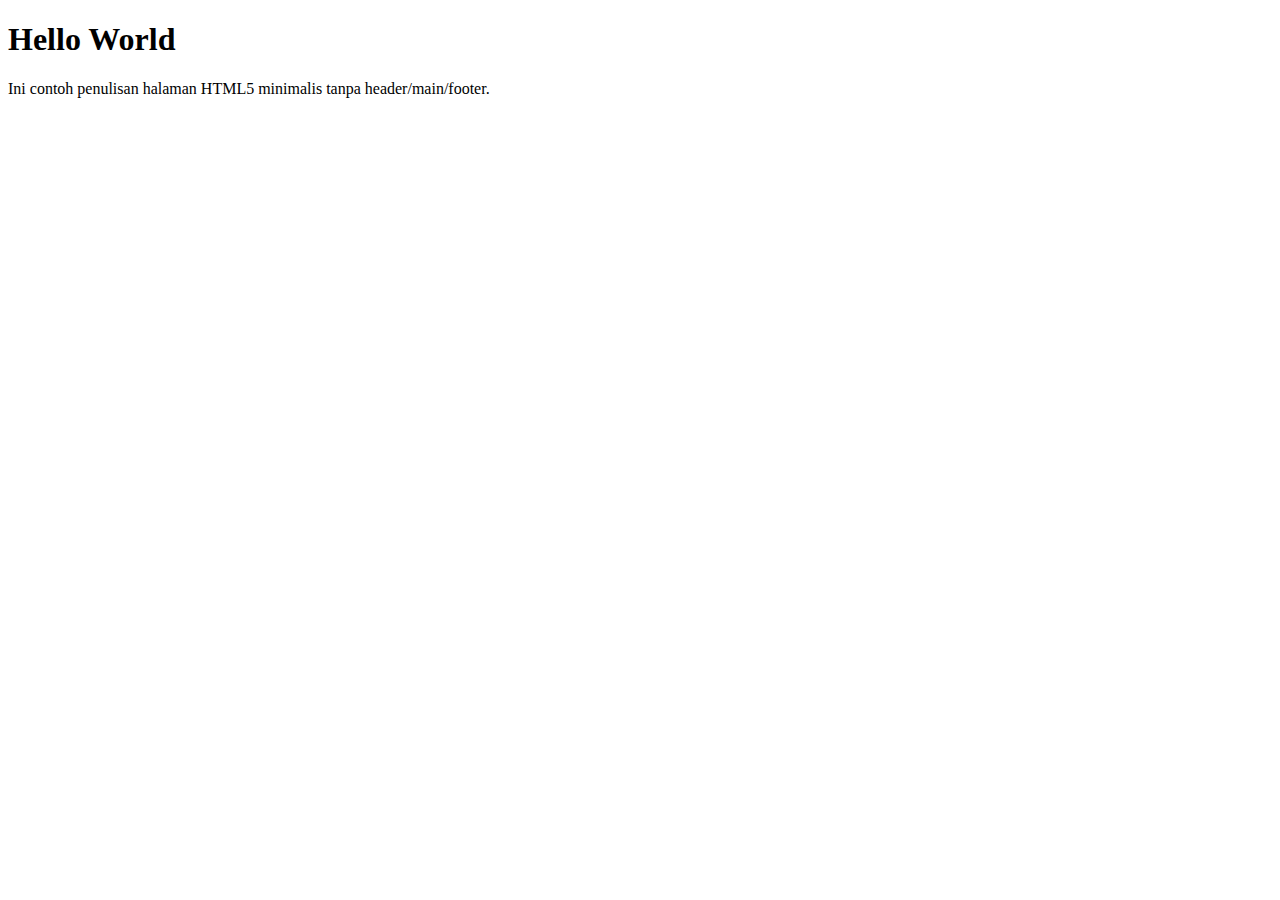
<file: index.html>
<!DOCTYPE html>
<html lang="id">
<head>
  <meta charset="UTF-8">
  <title>Dasar HTML5</title>
</head>
<body>
  <h1>Hello World</h1>
  <p>Ini contoh penulisan halaman HTML5 minimalis tanpa header/main/footer.</p>
</body>
</html>
</file>
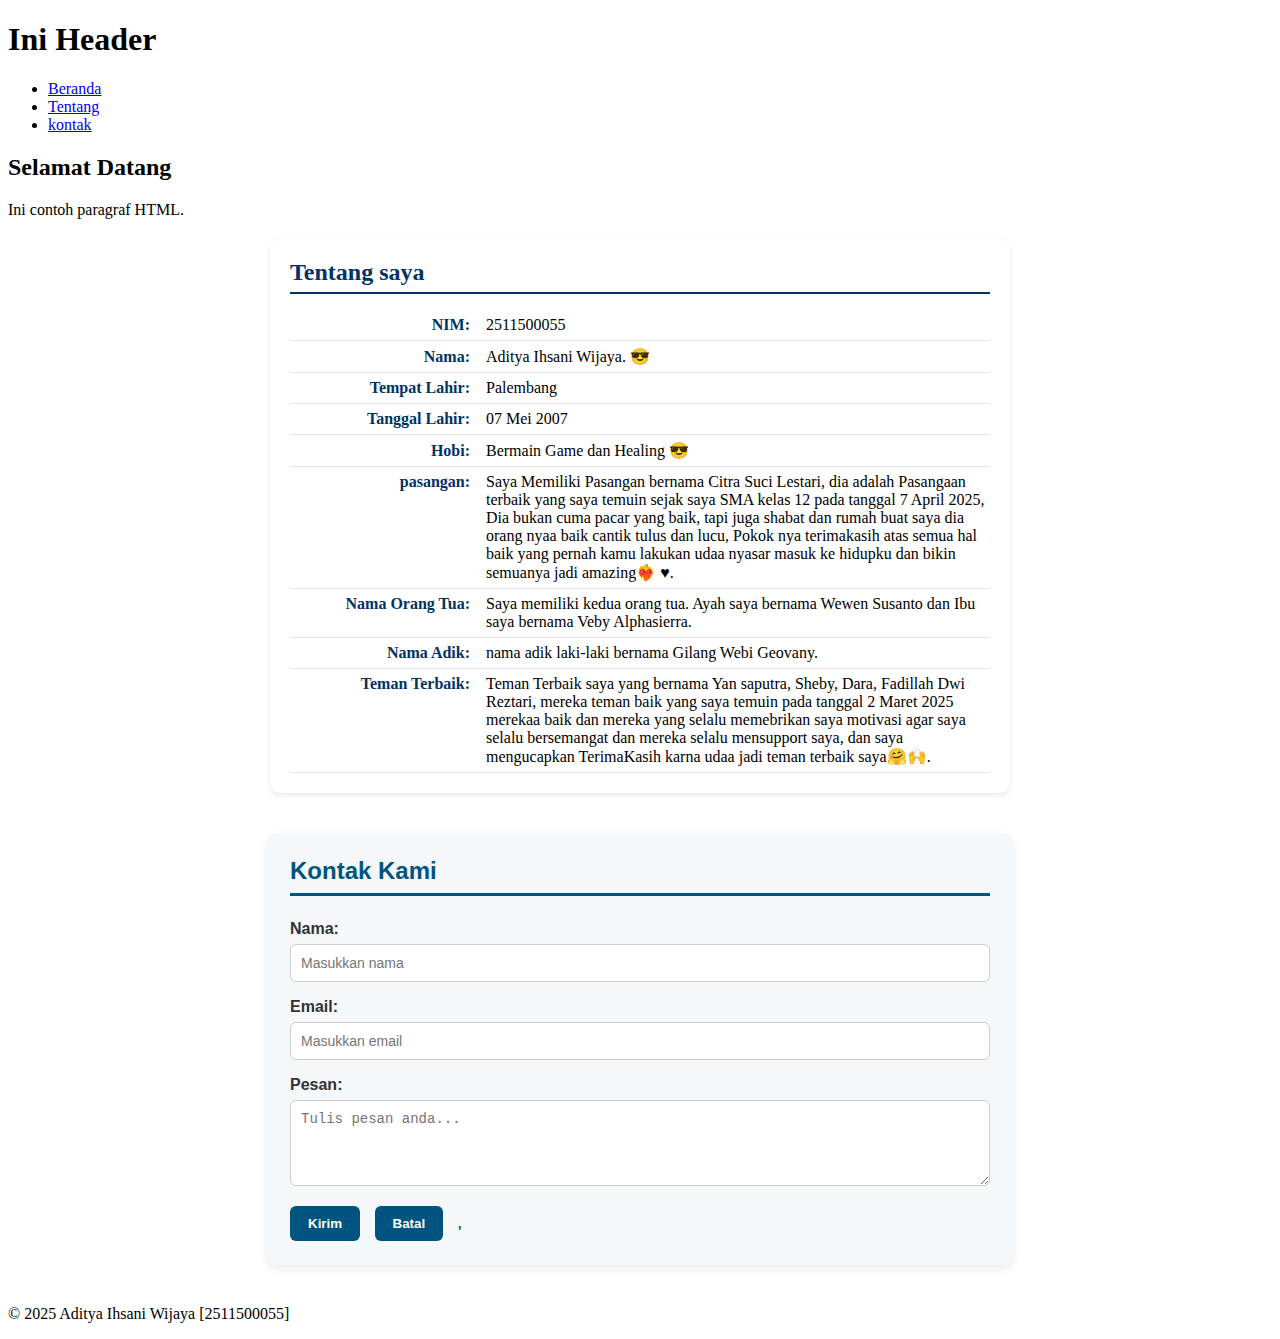
<file: pertemuan-03/index.html>
<!DOCTYPE html>
<html lang="en">

<head>
    <meta charset="UTF-8">
    <meta name="viewport" content="width=device-width, initial-scale=1.0">
    <title>Judul Halaman</title>
    <style>
        #about {
            background-color: #ffffff;
            border-radius: 10px;
            padding: 20px;
            max-width: 700px;
            margin: 20px auto;
            box-shadow: 0 2px 5px rgba(0, 0, 0, 0.1);
        }

        #about h2 {
            color: #003366;
            border-bottom: 2px solid #003366;
            padding-bottom: 6px;
            margin-top: 0;
            margin-bottom: 16px;
        }

        #about p {
            display: flex;
            justify-content: flex-start;
            align-items: baseline;
            margin: 0;
            padding: 6px 0;
            border-bottom: 1px solid #e6e6e6;
        }

        #about strong {
            min-width: 180px;
            color: #003366;
            font-weight: 600;
            text-align: right;
            padding-right: 16px;
            flex-shrink: 0;
        }

        @media (max-width: 600px) {
            #about p {
                flex-direction: column;
                align-items: flex-start;
            }

            #about strong {
                text-align: left;
                padding-right: 0;
                margin-bottom: 2px;
            }
        }

            #contact {
            background-color: #f4f8fb;
            border-radius: 12px;
            padding: 24px;
            max-width: 700px;
            margin: 40px auto;
            box-shadow: 0 4px 10px rgba(0, 0, 0, 0.08);
            font-family: 'Segoe UI', Tahoma, Geneva, Verdana, sans-serif;
         }

        #contact h2 {
            color: #005580;
            border-bottom: 3px solid #005580;
            padding-bottom: 8px;
            margin-top: 0;
            margin-bottom: 1.5rem;
            font-size: 24px;
         }

        #contact label {
            display: block;
            margin-bottom: 6px;
            font-weight: 600;
            color: #333333;
         }

        #contact input,
        #contact textarea {
            width: 100%;
            padding: 10px;
            margin-bottom: 16px;
            border: 1px solid #cccccc;
            border-radius: 6px;
            box-sizing: border-box;
            font-size: 14px;
         }

        #contact input:focus,
        #contact textarea:focus {
            border-color: #005580;
            outline: none;
            box-shadow: 0 0 5px rgba(0, 85, 128, 0.3);
         }

        #contact button {
            padding: 10px 18px;
            margin-right: 10px;
            border: none;
            border-radius: 6px;
            background-color: #005580;
            color: white;
            font-weight: bold;
            cursor: pointer;
            transition: background-color 0.3s ease;
         }

        #contact button:hover {
            background-color: #003d59;
         }

        @media (max-width: 600px) {
          #contact {
            padding: 16px;
        }

         #contact h2 {
            font-size: 20px;
        }
     }
    </style>
</head>
<body>
    <header>
        <h1>Ini Header</h1>
        <nav>
            <ul>
                <li><a href="#home">Beranda</a></li>
                <li><a href="#about">Tentang</a></li>
                <li><a href="#contact">kontak</a></li>
            </ul>
        </nav>
    </header>
    <main>
        <section id="home">
            <h2>Selamat Datang</h2>
            <p>Ini contoh paragraf HTML.
            <p>
        </section>
        <section id="about">
            <h2>Tentang saya</h2>
            <p><strong>NIM:</strong> 2511500055</p>
            <p><strong>Nama:</strong> Aditya Ihsani Wijaya. &#128526;</p>
            <p><strong>Tempat Lahir:</strong> Palembang</p>
            <p><strong>Tanggal Lahir:</strong> 07 Mei 2007</p>
            <p><strong>Hobi:</strong> Bermain Game dan Healing &#128526;</p>
            <p><strong>pasangan:</strong> Saya Memiliki Pasangan bernama Citra Suci Lestari, dia adalah Pasangaan
                terbaik yang saya temuin sejak saya SMA kelas 12 pada tanggal 7 April 2025, Dia bukan cuma pacar yang
                baik, tapi juga shabat dan rumah buat saya dia orang nyaa baik cantik tulus dan lucu, Pokok nya
                terimakasih atas semua hal baik yang pernah kamu lakukan udaa nyasar masuk ke hidupku dan bikin semuanya
                jadi amazing❤️‍🔥 &hearts;.</p>
            <p><strong>Nama Orang Tua:</strong> Saya memiliki kedua orang tua. Ayah saya bernama Wewen Susanto dan Ibu
                saya bernama Veby Alphasierra.</p>
            <p><strong>Nama Adik:</strong> nama adik laki-laki bernama Gilang Webi Geovany.</p>
            <p><strong>Teman Terbaik:</strong> Teman Terbaik saya yang bernama Yan saputra, Sheby, Dara, Fadillah Dwi
                Reztari, mereka teman baik yang saya temuin pada tanggal 2 Maret 2025 merekaa baik dan mereka yang
                selalu memebrikan saya motivasi agar saya selalu bersemangat dan mereka selalu mensupport saya, dan saya
                mengucapkan TerimaKasih karna udaa jadi teman terbaik saya🤗🙌.</p>
        </section>
        <section id="contact">
            <h2>Kontak Kami</h2>
    
            <form action="" method="GET">
              <label for="txtNama">Nama:</label>
              <input type="text" id="txtNama" name="txtNama" placeholder="Masukkan nama" required autocomplete="name">

              <label for="txtEmail">Email:</label>
              <input type="email" id="txtEmail" name="txtEmail" placeholder="Masukkan email" required autocomplete="email">

              <label for="txtPesan">Pesan:</label>
              <textarea id="txtPesan" name="txtPesan" rows="4" placeholder="Tulis pesan anda..." required></textarea>

              <button type="submit">Kirim</button>
              <button type="reset">Batal</button>
           ,</form>
        </section>
    </main>
    <footer>
        <p>&copy; 2025 Aditya Ihsani Wijaya [2511500055]</p>
    </footer>
</body>
</html>
</file>
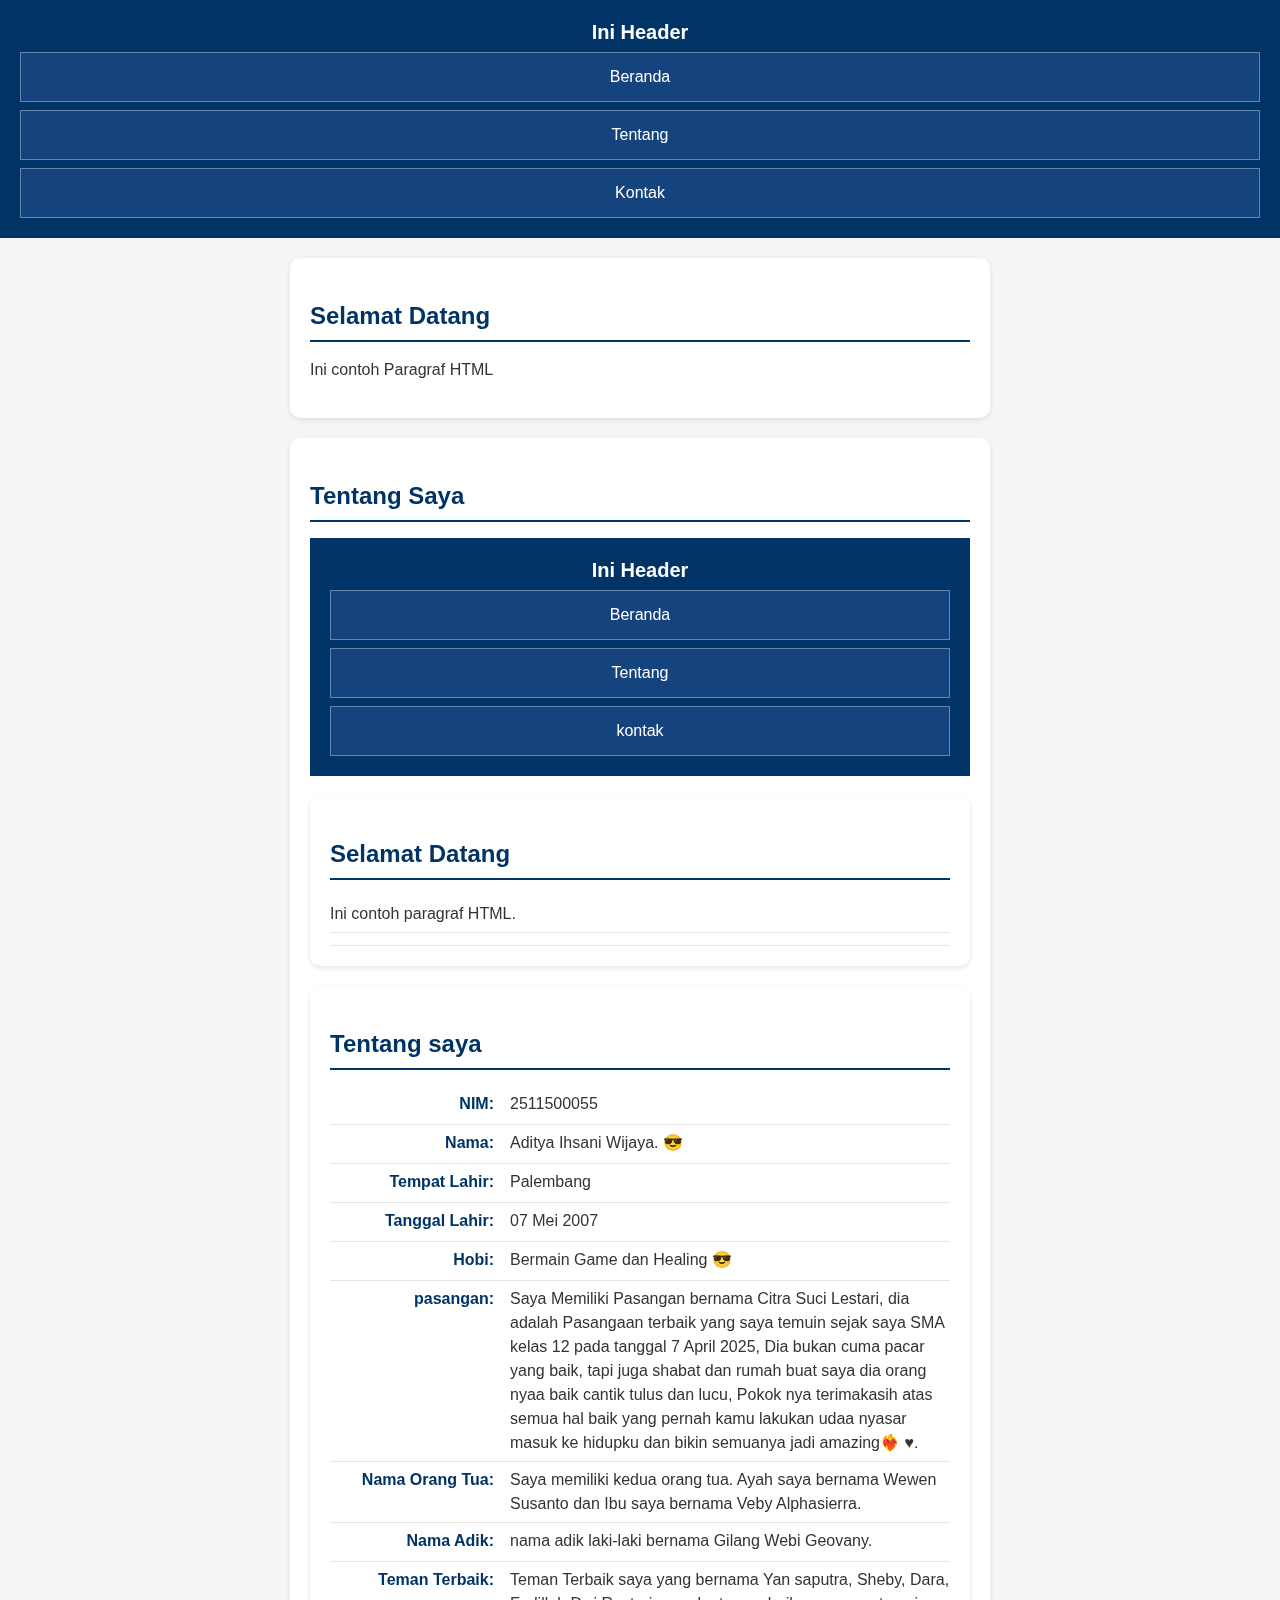
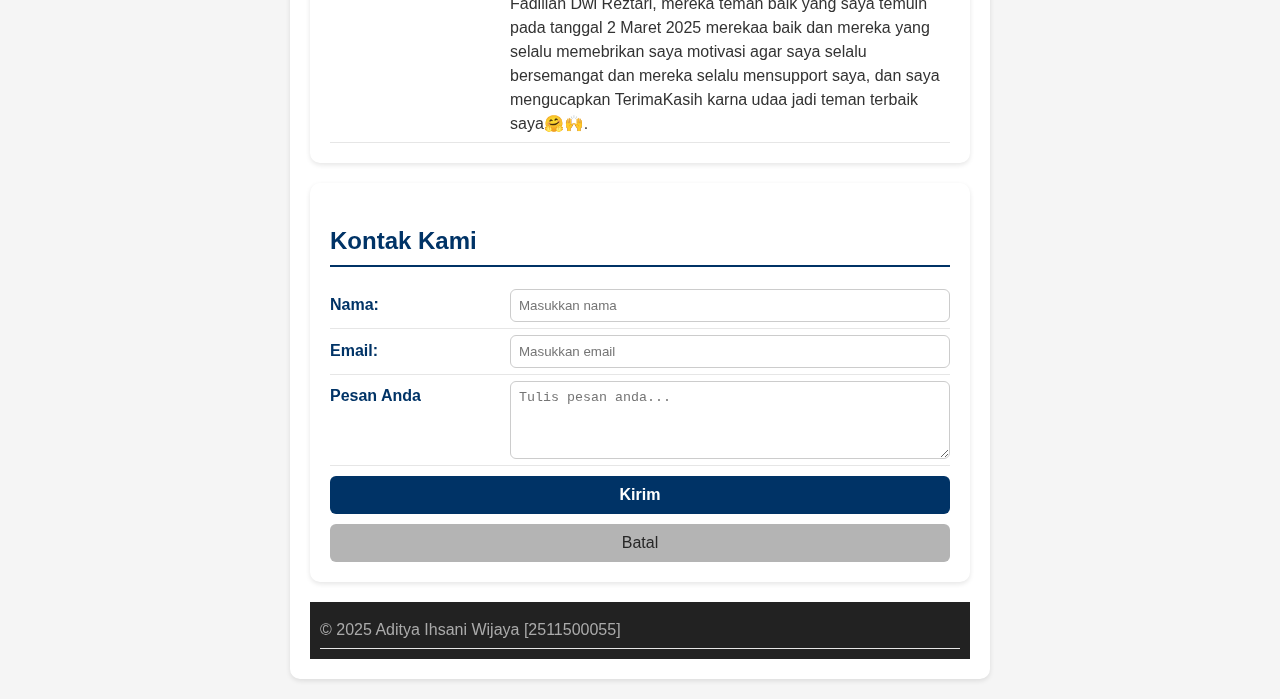
<file: pertemuan-04/index.html>
<!DOCTYPE html>
<html lang="en">

<head>
    <meta charset="UTF-8">
    <meta name="viewport" content="width=device-width, initial-scale=1.0">
    <title>Judul Halaman</title>
    <link rel="stylesheet" href="sytle.css">
</head>

<body>
    <header>
        <h1>Ini Header</h1>
        <nav>
            <ul>
                <li><a href="#home">Beranda</a></li>
                <li><a href="#about">Tentang</a></li>
                <li><a href="#contact">Kontak</a></li>
            </ul>
        </nav>
    </header>
    <main>
        <section id="home">
            <h2>Selamat Datang</h2>
            <p>Ini contoh Paragraf HTML</p>
        </section>
        <section id="about">
            <h2>Tentang Saya</h2>
            <style>
                #about p {
                    display: flex;
                    justify-content: flex-start;
                    align-items: baseline;
                    margin: 0;
                    padding: 6px 0;
                    border-bottom: 1px solid #e6e6e6
                }

                #about strong {
                    min-width: 180px;
                    color: #003366;
                    font-weight: 600;
                    text-align: right;
                    padding-right: 16px;
                    flex-shrink: 0;
                }

                @media (max-width: 600px) {
                    #about p {
                        flex-direction: column;
                        align-items: flex-start;
                    }

                    #about strong {
                        text-align: left;
                        padding-right: 0;
                        margin-bottom: 2px;
                    }
                }
            </style>
            </head>

            <body>
                <header>
                    <h1>Ini Header</h1>
                    <nav>
                        <ul>
                            <li><a href="#home">Beranda</a></li>
                            <li><a href="#about">Tentang</a></li>
                            <li><a href="#contact">kontak</a></li>
                        </ul>
                    </nav>
                </header>
                <main>
                    <section id="home">
                        <h2>Selamat Datang</h2>
                        <p>Ini contoh paragraf HTML.
                        <p>
                    </section>
                    <section id="about">
                        <h2>Tentang saya</h2>
                        <p><strong>NIM:</strong> 2511500055</p>
                        <p><strong>Nama:</strong> Aditya Ihsani Wijaya. &#128526;</p>
                        <p><strong>Tempat Lahir:</strong> Palembang</p>
                        <p><strong>Tanggal Lahir:</strong> 07 Mei 2007</p>
                        <p><strong>Hobi:</strong> Bermain Game dan Healing &#128526;</p>
                        <p><strong>pasangan:</strong> Saya Memiliki Pasangan bernama Citra Suci Lestari, dia adalah
                            Pasangaan
                            terbaik yang saya temuin sejak saya SMA kelas 12 pada tanggal 7 April 2025, Dia bukan cuma
                            pacar yang
                            baik, tapi juga shabat dan rumah buat saya dia orang nyaa baik cantik tulus dan lucu, Pokok
                            nya
                            terimakasih atas semua hal baik yang pernah kamu lakukan udaa nyasar masuk ke hidupku dan
                            bikin semuanya
                            jadi amazing❤️‍🔥 &hearts;.</p>
                        <p><strong>Nama Orang Tua:</strong> Saya memiliki kedua orang tua. Ayah saya bernama Wewen
                            Susanto dan Ibu
                            saya bernama Veby Alphasierra.</p>
                        <p><strong>Nama Adik:</strong> nama adik laki-laki bernama Gilang Webi Geovany.</p>
                        <p><strong>Teman Terbaik:</strong> Teman Terbaik saya yang bernama Yan saputra, Sheby, Dara,
                            Fadillah Dwi
                            Reztari, mereka teman baik yang saya temuin pada tanggal 2 Maret 2025 merekaa baik dan
                            mereka yang
                            selalu memebrikan saya motivasi agar saya selalu bersemangat dan mereka selalu mensupport
                            saya, dan saya
                            mengucapkan TerimaKasih karna udaa jadi teman terbaik saya🤗🙌.</p>
                    </section>
                    <section id="contact">
                        <h2>Kontak Kami</h2>

                        <form action="" method="GET">
                            <label for="txtNama"><span>Nama:</span>
                                <input type="text" id="txtNama" name="txtNama" placeholder="Masukkan nama" required
                                    autocomplete="name">
                            </label>
                            <label for="txtEmail"><span>Email:</span>
                                <input type="email" id="txtEmail" name="txtEmail" placeholder="Masukkan email" required
                                    autocomplete="email">
                            </label>
                            <label for="txtPesan"><span>Pesan Anda</span>
                                <textarea id="txtPesan" name="txtPesan" rows="4" placeholder="Tulis pesan anda..."
                                    required></textarea>
                            </label>
                            <button type="submit">Kirim</button>
                            <button type="reset">Batal</button>
                        </form>
                    </section>
                </main>
                <footer>
                    <p>&copy; 2025 Aditya Ihsani Wijaya [2511500055]</p>
                </footer>
            </body>

</html>
</file>
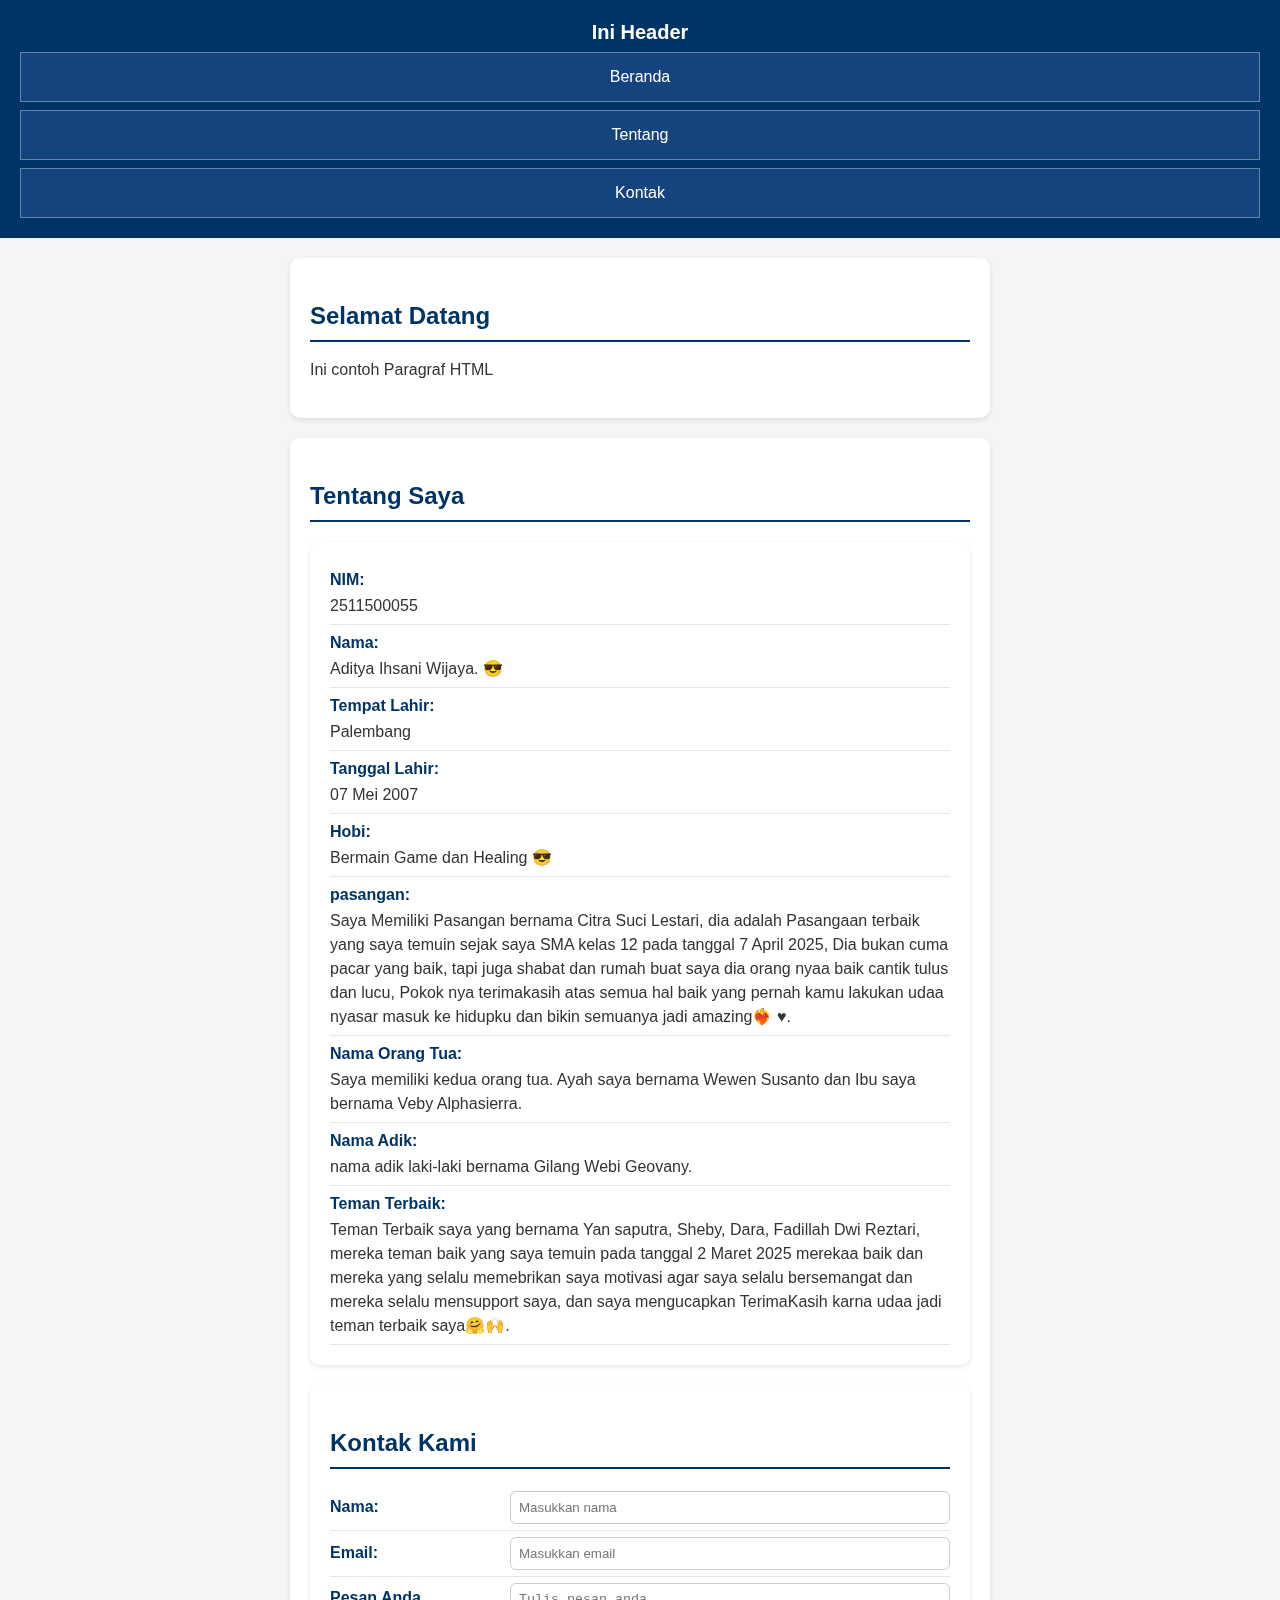
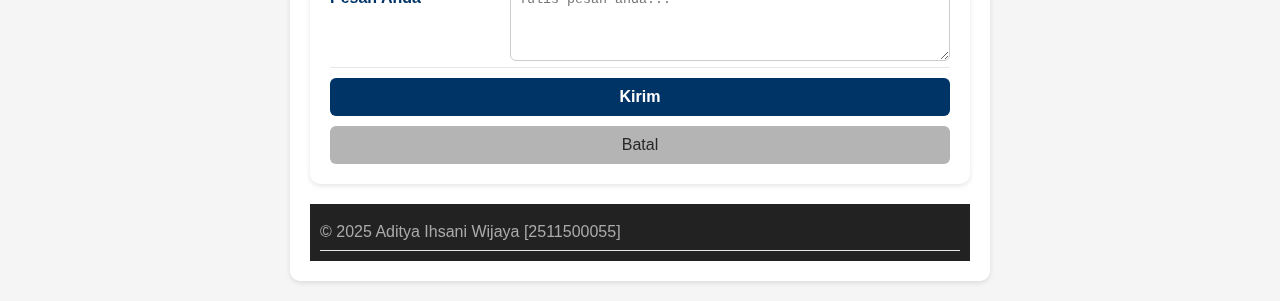
<file: pertemuan-05/index.html>
<!DOCTYPE html>
<html lang="en">

<head>
    <meta charset="UTF-8">
    <meta name="viewport" content="width=device-width, initial-scale=1.0">
    <title>Judul Halaman</title>
    <link rel="stylesheet" href="style.css">
</head>

<body>
    <header>
        <h1>Ini Header</h1>
        <button class="menu-toggle" id="menu-toggle" aria-label="Toggle Navigation">
            &#9776;
        </button>
        <nav>
            <ul>
                <li><a href="#home">Beranda</a></li>
                <li><a href="#about">Tentang</a></li>
                <li><a href="#contact">Kontak</a></li>
            </ul>
        </nav>
    </header>
    <main>
        <section id="home">
            <h2>Selamat Datang</h2>
            <p>Ini contoh Paragraf HTML</p>
        </section>
        <section id="about">
            <h2>Tentang Saya</h2>
            <style>
                #about p {
                    display: flex;
                    justify-content: flex-start;
                    align-items: baseline;
                    margin: 0;
                    padding: 6px 0;
                    border-bottom: 1px solid #e6e6e6
                }

                #about strong {
                    min-width: 180px;
                    color: #003366;
                    font-weight: 600;
                    text-align: right;
                    padding-right: 16px;
                    flex-shrink: 0;
                }

                    #about p {
                        flex-direction: column;
                        align-items: flex-start;
                    }

                    #about strong {
                        text-align: left;
                        padding-right: 0;
                        margin-bottom: 2px;
                    }
                
            </style>

                <main>

                    <section id="about">
                        <p><strong>NIM:</strong> 2511500055</p>
                        <p><strong>Nama:</strong> Aditya Ihsani Wijaya. &#128526;</p>
                        <p><strong>Tempat Lahir:</strong> Palembang</p>
                        <p><strong>Tanggal Lahir:</strong> 07 Mei 2007</p>
                        <p><strong>Hobi:</strong> Bermain Game dan Healing &#128526;</p>
                        <p><strong>pasangan:</strong> Saya Memiliki Pasangan bernama Citra Suci Lestari, dia adalah
                            Pasangaan
                            terbaik yang saya temuin sejak saya SMA kelas 12 pada tanggal 7 April 2025, Dia bukan cuma
                            pacar yang
                            baik, tapi juga shabat dan rumah buat saya dia orang nyaa baik cantik tulus dan lucu, Pokok
                            nya
                            terimakasih atas semua hal baik yang pernah kamu lakukan udaa nyasar masuk ke hidupku dan
                            bikin semuanya
                            jadi amazing❤️‍🔥 &hearts;.</p>
                        <p><strong>Nama Orang Tua:</strong> Saya memiliki kedua orang tua. Ayah saya bernama Wewen
                            Susanto dan Ibu
                            saya bernama Veby Alphasierra.</p>
                        <p><strong>Nama Adik:</strong> nama adik laki-laki bernama Gilang Webi Geovany.</p>
                        <p><strong>Teman Terbaik:</strong> Teman Terbaik saya yang bernama Yan saputra, Sheby, Dara,
                            Fadillah Dwi
                            Reztari, mereka teman baik yang saya temuin pada tanggal 2 Maret 2025 merekaa baik dan
                            mereka yang
                            selalu memebrikan saya motivasi agar saya selalu bersemangat dan mereka selalu mensupport
                            saya, dan saya
                            mengucapkan TerimaKasih karna udaa jadi teman terbaik saya🤗🙌.</p>
                    </section>
                    <section id="contact">
                        <h2>Kontak Kami</h2>

                        <form action="" method="GET">
                            <label for="txtNama"><span>Nama:</span>
                                <input type="text" id="txtNama" name="txtNama" placeholder="Masukkan nama" required
                                    autocomplete="name">
                            </label>
                            <label for="txtEmail"><span>Email:</span>
                                <input type="email" id="txtEmail" name="txtEmail" placeholder="Masukkan email" required
                                    autocomplete="email">
                            </label>
                            <label for="txtPesan"><span>Pesan Anda</span>
                                <textarea id="txtPesan" name="txtPesan" rows="4" placeholder="Tulis pesan anda..."
                                    required></textarea>
                            </label>
                            <button type="submit">Kirim</button>
                            <button type="reset">Batal</button>
                        </form>
                    </section>
                </main>
                <footer>
                    <p>&copy; 2025 Aditya Ihsani Wijaya [2511500055]</p>
                </footer>

                <script src="script.js"></script>
            </body>

</html>
</file>
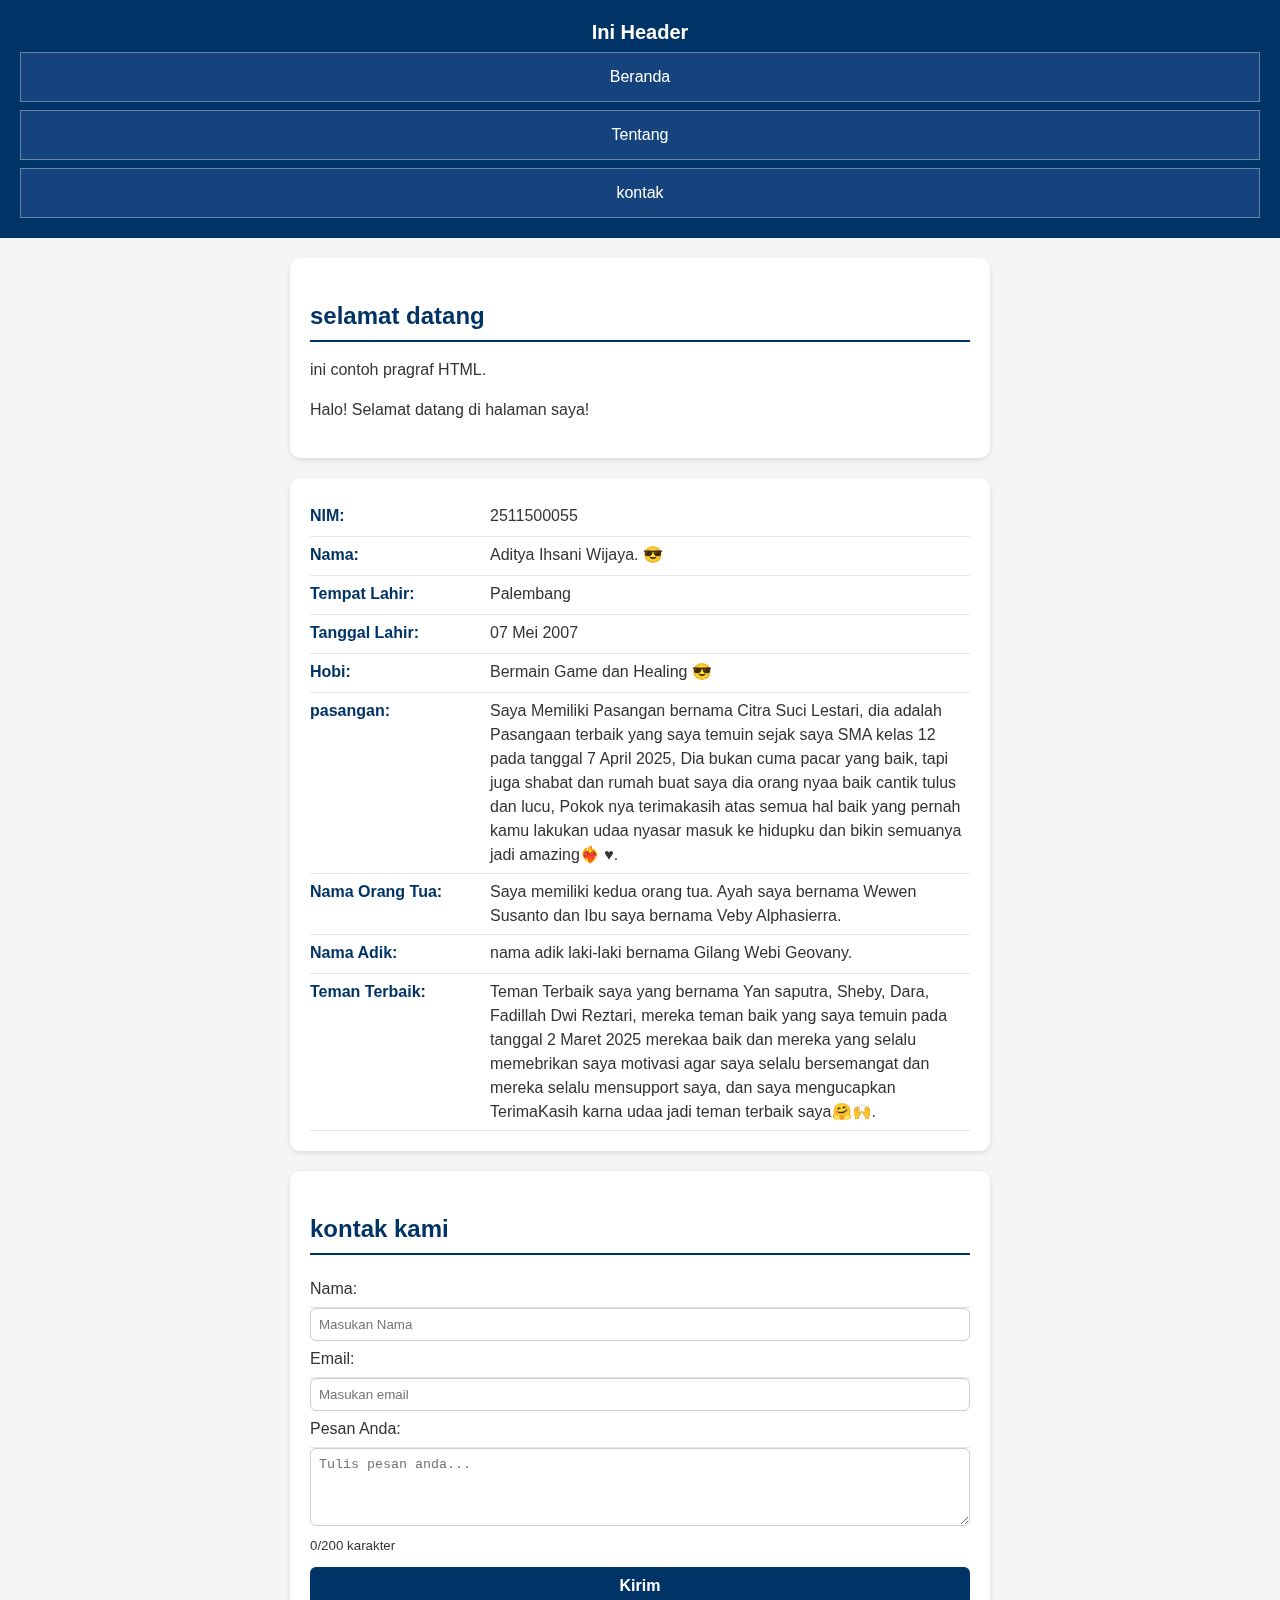
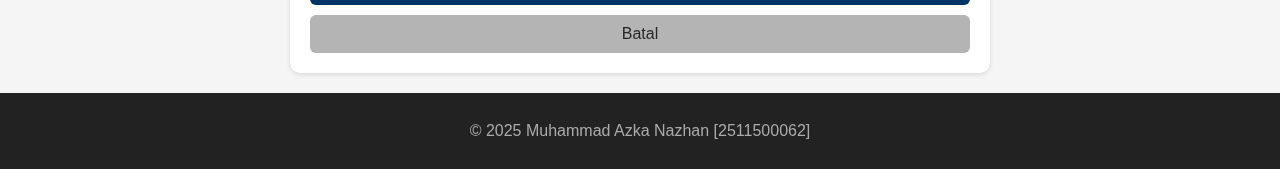
<file: pertemuan-06/index.html>
<!DOCTYPE html>
<html lang="en">

<head>
    <meta charset="UTF-8">
    <meta name="viewport" content="width=device-width, initial-scale=1.0">
    <title>Judul Halaman</title>
<link rel="stylesheet" href="style.css">
</head>
<body>
    <header>
        <h1>Ini Header</h1>
        <button class="menu-toggle" id="menuToggle" aria-label="Toggle Navigation">
            &#9776;
        </button>
        <nav>
            <ul>
                <li><a href="#home">Beranda</a></li>
                <li><a href="#about">Tentang</a></li>
                <li><a href="#contact">kontak</a></li>
            </ul>
        </nav>
    </header>
    <main>
        <section id="home">
            <h2>selamat datang</h2>
            <P>ini contoh pragraf HTML.</P>
        </section>
        <section id="about">
                        <p><strong>NIM:</strong> 2511500055</p>
                        <p><strong>Nama:</strong> Aditya Ihsani Wijaya. &#128526;</p>
                        <p><strong>Tempat Lahir:</strong> Palembang</p>
                        <p><strong>Tanggal Lahir:</strong> 07 Mei 2007</p>
                        <p><strong>Hobi:</strong> Bermain Game dan Healing &#128526;</p>
                        <p><strong>pasangan:</strong> Saya Memiliki Pasangan bernama Citra Suci Lestari, dia adalah
                            Pasangaan
                            terbaik yang saya temuin sejak saya SMA kelas 12 pada tanggal 7 April 2025, Dia bukan cuma
                            pacar yang
                            baik, tapi juga shabat dan rumah buat saya dia orang nyaa baik cantik tulus dan lucu, Pokok
                            nya
                            terimakasih atas semua hal baik yang pernah kamu lakukan udaa nyasar masuk ke hidupku dan
                            bikin semuanya
                            jadi amazing❤️‍🔥 &hearts;.</p>
                        <p><strong>Nama Orang Tua:</strong> Saya memiliki kedua orang tua. Ayah saya bernama Wewen
                            Susanto dan Ibu
                            saya bernama Veby Alphasierra.</p>
                        <p><strong>Nama Adik:</strong> nama adik laki-laki bernama Gilang Webi Geovany.</p>
                        <p><strong>Teman Terbaik:</strong> Teman Terbaik saya yang bernama Yan saputra, Sheby, Dara,
                            Fadillah Dwi
                            Reztari, mereka teman baik yang saya temuin pada tanggal 2 Maret 2025 merekaa baik dan
                            mereka yang
                            selalu memebrikan saya motivasi agar saya selalu bersemangat dan mereka selalu mensupport
                            saya, dan saya
                            mengucapkan TerimaKasih karna udaa jadi teman terbaik saya🤗🙌.</p>

    </section>
    <section id="contact">
            <h2>kontak kami</h2>
      <form action="" method="GET">
        <div class="form-row">
          <label for="txtNama">Nama:</label>
          <input type="text" id="txtNama" name="txtnama" placeholder="Masukan Nama" required autocomplete="name">
        </div>

        <div class="form-row">
          <label for="txtemail">Email:</label>
          <input type="email" id="txtemail" name="txtemail" placeholder="Masukan email" required autocomplete="email">
        </div>

        <label for="txtPesan">Pesan Anda:</label>
        <textarea id="txtPesan" name="txtPesan" rows="4" placeholder="Tulis pesan anda..." required></textarea>
        <small id="charCount">0/200 karakter</small>
        </label>

        <div class="form-row">
          <button type="submit">Kirim</button>
          <button type="reset">Batal</button>
        </div>
      </form>
        </section>
    </main>
    <footer>
        <p>&copy; 2025 Muhammad Azka Nazhan [2511500062]</p>
    </footer>
    <script src="script.js"></script>
</body>

</html>
</file>
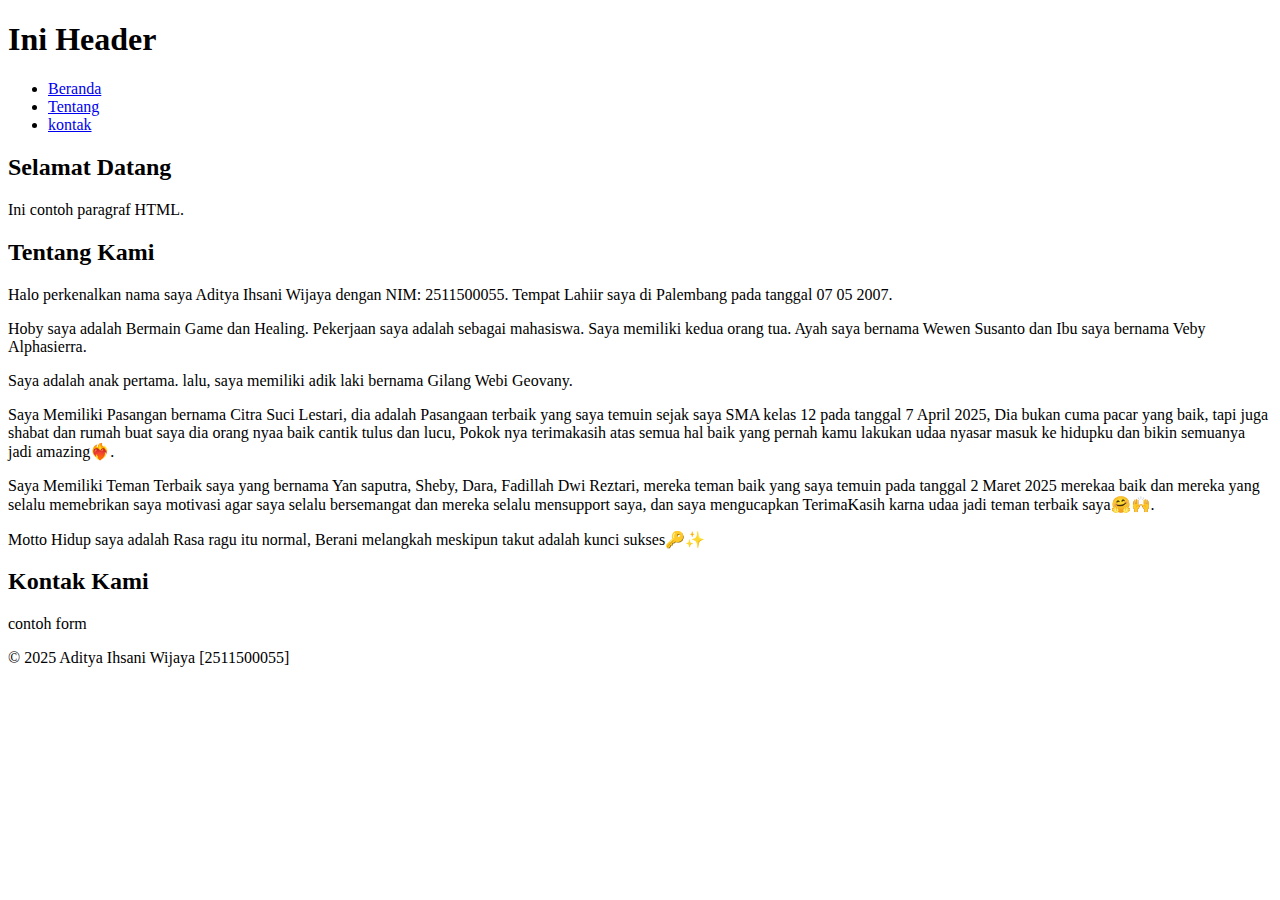
<file: pertemuan-02/emmet.html>
<!DOCTYPE html>
<html lang="en">
<head>
    <meta charset="UTF-8">
    <meta name="viewport" content="width=device-width, initial-scale=1.0">
    <title>Document</title>
</head>
<body>
   <header>
    <h1>Ini Header</h1>
    <nav>
        <ul>
            <li><a href="#home">Beranda</a></li>
            <li><a href="#about">Tentang</a></li>
            <li><a href="#contact">kontak</a></li>
        </ul>
    </nav>
   </header>
   <main>
    <section id="home">
    <h2>Selamat Datang</h2>
    <p>Ini contoh paragraf HTML.<p>
   </section>
   <section id="about">
    <h2>Tentang Kami</h2>
    <p>Halo perkenalkan nama saya Aditya Ihsani Wijaya dengan NIM: 2511500055. Tempat Lahiir saya di Palembang pada tanggal 07 05 2007.</p>
    <p>Hoby saya adalah Bermain Game dan Healing. Pekerjaan saya adalah sebagai mahasiswa. Saya memiliki kedua orang tua. Ayah saya bernama Wewen Susanto dan Ibu saya bernama Veby Alphasierra.</p>
    <p>Saya adalah anak pertama. lalu, saya memiliki adik laki bernama Gilang Webi Geovany.</p>
    <p>Saya Memiliki Pasangan bernama Citra Suci Lestari, dia adalah Pasangaan terbaik yang saya temuin sejak saya SMA kelas 12 pada tanggal 7 April 2025, Dia bukan cuma pacar yang baik, tapi juga shabat dan rumah buat saya dia orang nyaa baik cantik tulus dan lucu, Pokok nya terimakasih atas semua hal baik yang pernah kamu lakukan udaa nyasar masuk ke hidupku dan bikin semuanya jadi amazing❤️‍🔥.
    <P>Saya Memiliki Teman Terbaik saya yang bernama Yan saputra, Sheby, Dara, Fadillah Dwi Reztari, mereka teman baik yang saya temuin pada tanggal 2 Maret 2025 merekaa baik dan mereka yang selalu memebrikan saya motivasi agar saya selalu bersemangat dan mereka selalu mensupport saya, dan saya mengucapkan TerimaKasih karna udaa jadi teman terbaik saya🤗🙌.</P>
    <p>Motto Hidup saya adalah Rasa ragu itu normal, Berani melangkah meskipun takut adalah kunci sukses🔑✨</p>
    </p>
   </section>
   <section id="contact">
    <h2>Kontak Kami</h2>
    <p>contoh form</p>
   </section>
</main>
   <footer>
    <p>&copy; 2025 Aditya Ihsani Wijaya [2511500055]</p>
   </footer>
</body>
</html>
</file>
<file: pertemuan-04/sytle.css>
* {
        box-sizing: border-box;
    }
    
    body {
        margin: 0;
        font-family: Arial, sans-serif;
        background: #f5f5f5;
        color: #333;
        line-height: 1.5;
    }

    header {
        background: #003366;
        color: #fff;
        padding: 20px;
        text-align: center;
    }

    header ul {
        display: flex;
        justify-content: center;
        list-style: none;
        padding: 0;
        margin: 10px 0 0;
    }

    header li a {
        color: #fff;
        text-decoration: none;
        padding: 6px 12px;
    }
    
    
    #home,
    #about,
    #contact {
       background-color: #ffffff;
       border-radius: 10px;
       padding: 20px;
       max-width: 700px;
       margin: 20px auto;
       box-shadow: 0 2px 5px rgba(0, 0, 0, 0.1);
    }

        #home h2,
        #about h2,
        #contact h2 {
            color: #003366;
            border-bottom: 2px solid #003366;
            padding-bottom: 6px;
            margin-bottom: 0;
            margin-bottom: 16px;
        }

        #home p {
            text-align: justify;
        }

        footer {
            background: #222;
            color: #aaa;
            text-align: center;
            padding: 10px;
        }

        header li a:hover {
            background-color: #82020d;
            border-radius: 6px;
            transition: background-color 0.3s ease;
        }

        header li a:focus {
            outline: 2px solid #fff;
            outline-offset: 2px;
            border-radius: 6px;
            background-color: rgba(255, 255, 255, 0.15);
        }

        header li a:active {
            background-color: #cc04a1;
            transform: translateY(1px);
        }

        @media (max-width: 600px) {
            header {
                padding: 16px;
                position: sticky;
                top: 0;
                z-index: 1000;
            }
        }

        header h1 {
            margin: 0 0 8px;
            font-size: 20px;
            line-height: 1.2;
        }

        header ul {
            flex-direction: column;
            align-items: stretch;
            gap: 8px;
            margin: 8px 0 0;
        }

        header li a {
            display: block;
            padding: 12px 14px;
            border: 1px solid rgba(255, 255, 255, .35);
            background: rgba(255, 255, 255, .08);
            backdrop-filter: saturate(120%);
        }

        #contact label {
            display: flex;
            justify-content: flex-start;
            align-items: flex-start;
            margin: 0;
            padding: 6px 0;
            border-bottom: 1px solid #e6e6e6;
        }

        #about p {
            display: flex;
            justify-content: flex-start;
            align-items: baseline;
            margin: 0;
            padding: 6px 0;
            border-bottom: 1px solid #e6e6e6;
        }

        #about p,
        #contact label {
            display: flex;
            justify-content: flex-start;
            align-items: baseline;
            margin: 0;
            padding: 6px 0;
            border-bottom: 1px solid #e6e6e6;
        }

        #about strong,
        #contact label>span {
            min-width: 180px;
            color: #003366;
            font-weight: 600;
            text-align: right;
            padding-right: 16px;
            flex-shrink: 0;
        }

        #contact input,
        #contact textarea {
            flex: 1;
            border: 1px solid #ccc;
            border-radius: 6px;
            padding: 8px;
            color: #000;
            font-weight: normal;
            margin: 0;
            box-sizing: border-box;
        }

        #contact button {
            margin-top: 10px;
            display: inline-block;
            padding: 10px 24px;
            font-size: 16px;
            border-radius: 6px;
            cursor: pointer;
            border: none;
            transition: all 0.3s ease;
            margin-right: 8px;
        }

        #contact button[type="submit"] {
            background-color: #003366;
            color: #fff;
            font-weight: 600;
        }

        #contact button[type="reset"] {
            background-color: #b4b4b4;
            color: #272727;
            font-weight: 500;
        }

        #contact button[type="submit"]:hover {
            background-color: #0379ee;
            transform: translateY(-1px);
            box-shadow: 0 2px 6px rgba(0, 0, 0, 0.2);
        }

        #contact button[type="reset"]:hover {
            background-color: #cccccc;
            transform: translateY(-1px);
        }

        @media (max-width: 600px) {

            #about p,
            #contact label {
                flex-direction: column;
                align-items: flex-start;
            }
        }

        #about strong,
        #contact label>span {
            text-align: left;
            padding-right: 0;
            margin-bottom: 2px;
        }

        #contact input,
        #contact textarea,
        #contact button {
            width: 100%;
        }
</file>
<file: pertemuan-05/style.css>
* {
        box-sizing: border-box;
    }
    
    body {
        margin: 0;
        font-family: Arial, sans-serif;
        background: #f5f5f5;
        color: #333;
        line-height: 1.5;
    }

    header {
        background: #003366;
        color: #fff;
        padding: 20px;
        text-align: center;
    }

    header ul {
        display: flex;
        justify-content: center;
        list-style: none;
        padding: 0;
        margin: 10px 0 0;
    }

    header li a {
        color: #fff;
        text-decoration: none;
        padding: 6px 12px;
    }
    
    
    #home,
    #about,
    #contact {
       background-color: #ffffff;
       border-radius: 10px;
       padding: 20px;
       max-width: 700px;
       margin: 20px auto;
       box-shadow: 0 2px 5px rgba(0, 0, 0, 0.1);
    }

        #home h2,
        #about h2,
        #contact h2 {
            color: #003366;
            border-bottom: 2px solid #003366;
            padding-bottom: 6px;
            margin-bottom: 0;
            margin-bottom: 16px;
        }

        #home p {
            text-align: justify;
        }

        footer {
            background: #222;
            color: #aaa;
            text-align: center;
            padding: 10px;
        }

        header li a:hover {
            background-color: #82020d;
            border-radius: 6px;
            transition: background-color 0.3s ease;
        }

        header li a:focus {
            outline: 2px solid #fff;
            outline-offset: 2px;
            border-radius: 6px;
            background-color: rgba(255, 255, 255, 0.15);
        }

        header li a:active {
            background-color: #cc04a1;
            transform: translateY(1px);
        }

        @media (max-width: 600px) {
            header {
                padding: 16px;
                position: sticky;
                top: 0;
                z-index: 1000;
            }
        }

        header h1 {
            margin: 0 0 8px;
            font-size: 20px;
            line-height: 1.2;
        }

        .menu-toggle {
            display: none;
            background: none;
            border: none;
            color: #fff;
            font-size: 28px;
            cursor: pointer;
        }

        header ul {
            flex-direction: column;
            align-items: stretch;
            gap: 8px;
            margin: 8px 0 0;
        }

        header li a {
            display: block;
            padding: 12px 14px;
            border: 1px solid rgba(255, 255, 255, .35);
            background: rgba(255, 255, 255, .08);
            backdrop-filter: saturate(120%);
        }

        #contact label {
            display: flex;
            justify-content: flex-start;
            align-items: flex-start;
            margin: 0;
            padding: 6px 0;
            border-bottom: 1px solid #e6e6e6;
        }

        #about p {
            display: flex;
            justify-content: flex-start;
            align-items: baseline;
            margin: 0;
            padding: 6px 0;
            border-bottom: 1px solid #e6e6e6;
        }

        #about p,
        #contact label {
            display: flex;
            justify-content: flex-start;
            align-items: baseline;
            margin: 0;
            padding: 6px 0;
            border-bottom: 1px solid #e6e6e6;
        }

        #about strong,
        #contact label>span {
            min-width: 180px;
            color: #003366;
            font-weight: 600;
            text-align: right;
            padding-right: 16px;
            flex-shrink: 0;
        }

        #contact input,
        #contact textarea {
            flex: 1;
            border: 1px solid #ccc;
            border-radius: 6px;
            padding: 8px;
            color: #000;
            font-weight: normal;
            margin: 0;
            box-sizing: border-box;
        }

        #contact button {
            margin-top: 10px;
            display: inline-block;
            padding: 10px 24px;
            font-size: 16px;
            border-radius: 6px;
            cursor: pointer;
            border: none;
            transition: all 0.3s ease;
            margin-right: 8px;
        }

        #contact button[type="submit"] {
            background-color: #003366;
            color: #fff;
            font-weight: 600;
        }

        #contact button[type="reset"] {
            background-color: #b4b4b4;
            color: #272727;
            font-weight: 500;
        }

        #contact button[type="submit"]:hover {
            background-color: #0379ee;
            transform: translateY(-1px);
            box-shadow: 0 2px 6px rgba(0, 0, 0, 0.2);
        }

        #contact button[type="reset"]:hover {
            background-color: #cccccc;
            transform: translateY(-1px);
        }

        @media (max-width: 600px) {

            #about p,
            #contact label {
                flex-direction: column;
                align-items: flex-start;
            }
        }

        #about strong,
        #contact label>span {
            text-align: left;
            padding-right: 0;
            margin-bottom: 2px;
        }

        #contact input,
        #contact textarea,
        #contact button {
            width: 100%;
        }
</file>
<file: pertemuan-06/style.css>
* {
        box-sizing: border-box;
    }
    
    body {
        margin: 0;
        font-family: Arial, sans-serif;
        background: #f5f5f5;
        color: #333;
        line-height: 1.5;
    }

    header {
        background: #003366;
        color: #fff;
        padding: 20px;
        text-align: center;
    }

    header ul {
        display: flex;
        justify-content: center;
        list-style: none;
        padding: 0;
        margin: 10px 0 0;
    }

    header li a {
        color: #fff;
        text-decoration: none;
        padding: 6px 12px;
    }
    
    
    #home,
    #about,
    #contact {
       background-color: #ffffff;
       border-radius: 10px;
       padding: 20px;
       max-width: 700px;
       margin: 20px auto;
       box-shadow: 0 2px 5px rgba(0, 0, 0, 0.1);
    }

        #home h2,
        #about h2,
        #contact h2 {
            color: #003366;
            border-bottom: 2px solid #003366;
            padding-bottom: 6px;
            margin-bottom: 0;
            margin-bottom: 16px;
        }

        #home p {
            text-align: justify;
        }

        footer {
            background: #222;
            color: #aaa;
            text-align: center;
            padding: 10px;
        }

        header li a:hover {
            background-color: #82020d;
            border-radius: 6px;
            transition: background-color 0.3s ease;
        }

        header li a:focus {
            outline: 2px solid #fff;
            outline-offset: 2px;
            border-radius: 6px;
            background-color: rgba(255, 255, 255, 0.15);
        }

        header li a:active {
            background-color: #cc04a1;
            transform: translateY(1px);
        }

        @media (max-width: 600px) {
            header {
                padding: 16px;
                position: sticky;
                top: 0;
                z-index: 1000;
            }
        }

        header h1 {
            margin: 0 0 8px;
            font-size: 20px;
            line-height: 1.2;
        }

        .menu-toggle {
            display: none;
            background: none;
            border: none;
            color: #fff;
            font-size: 28px;
            cursor: pointer;
        }


        header ul {
            flex-direction: column;
            align-items: stretch;
            gap: 8px;
            margin: 8px 0 0;
        }

        header li a {
            display: block;
            padding: 12px 14px;
            border: 1px solid rgba(255, 255, 255, .35);
            background: rgba(255, 255, 255, .08);
            backdrop-filter: saturate(120%);
        }

        #contact label {
            display: flex;
            justify-content: flex-start;
            align-items: flex-start;
            margin: 0;
            padding: 6px 0;
            border-bottom: 1px solid #e6e6e6;
        }

        #about p {
            display: flex;
            justify-content: flex-start;
            align-items: baseline;
            margin: 0;
            padding: 6px 0;
            border-bottom: 1px solid #e6e6e6;
        }

        #about p,
        #contact label {
            display: flex;
            justify-content: flex-start;
            align-items: baseline;
            margin: 0;
            padding: 6px 0;
            border-bottom: 1px solid #e6e6e6;
        }

        #about strong,
        #contact label>span {
            min-width: 180px;
            color: #003366;
            font-weight: 600;
            text-align: right;
            padding-right: 16px;
            flex-shrink: 0;
        }

        #contact input,
        #contact textarea {
            flex: 1;
            border: 1px solid #ccc;
            border-radius: 6px;
            padding: 8px;
            color: #000;
            font-weight: normal;
            margin: 0;
            box-sizing: border-box;
        }

        #contact button {
            margin-top: 10px;
            display: inline-block;
            padding: 10px 24px;
            font-size: 16px;
            border-radius: 6px;
            cursor: pointer;
            border: none;
            transition: all 0.3s ease;
            margin-right: 8px;
        }

        #contact button[type="submit"] {
            background-color: #003366;
            color: #fff;
            font-weight: 600;
        }

        #contact button[type="reset"] {
            background-color: #b4b4b4;
            color: #272727;
            font-weight: 500;
        }

        #contact button[type="submit"]:hover {
            background-color: #0379ee;
            transform: translateY(-1px);
            box-shadow: 0 2px 6px rgba(0, 0, 0, 0.2);
        }

        #contact button[type="reset"]:hover {
            background-color: #cccccc;
            transform: translateY(-1px);
        }

        @media (max-width: 600px) {
            .menu-toggle {
                display: block;
                position: absolute;
                left: 16px;
                top: 8px;
            }

            nav {
                display: none;
                flex-direction: column;
                background: #003366;
                width: 100%;
                padding: 5px 0;
            }

            nav.active {
                display: flex;
            }

            #about p,
            #contact label {
                flex-direction: column;
                align-items: flex-start;
            }
        }

        #about strong,
        #contact label>span {
            text-align: left;
            padding-right: 0;
            margin-bottom: 2px;
        }

        #contact input,
        #contact textarea,
        #contact button {
            width: 100%;
        }
</file>
